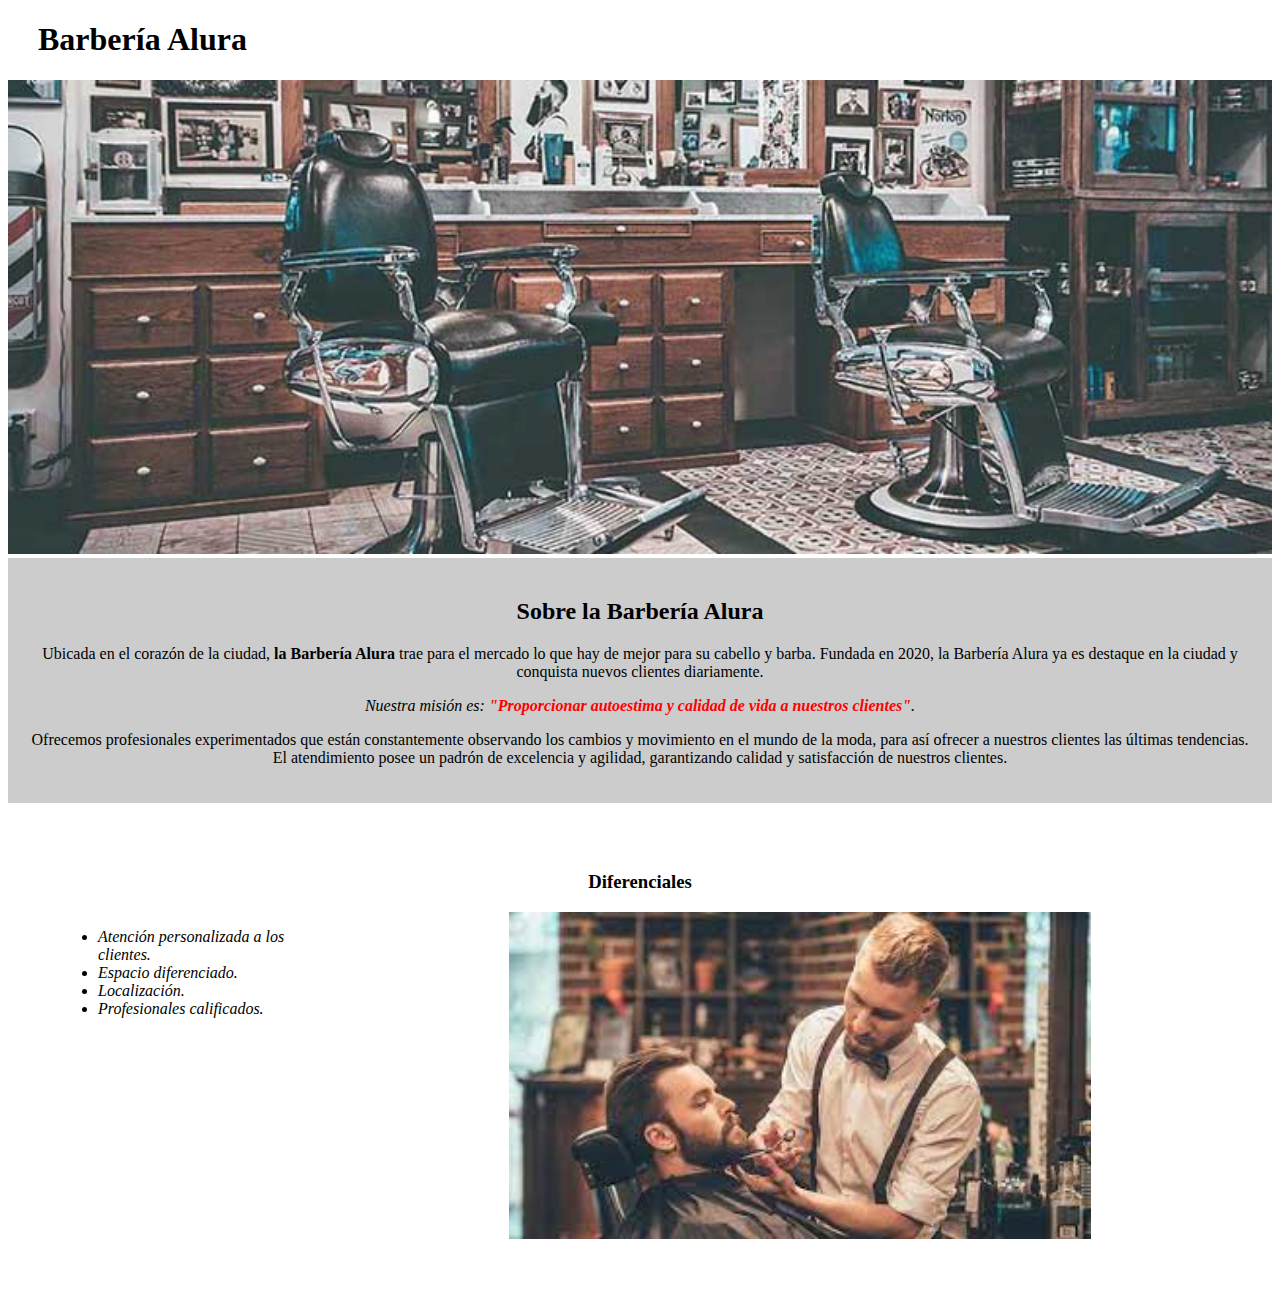
<file: index.html>
<!DOCTYPE html>
<html lang="es">
    <head>
        <meta charset="UTF-8">
        <meta http-equiv="X-UA-Compatible" content="IE=edge">
        <meta name="viewport" content="width=device-width, initial-scale=1.0">
        <link rel="stylesheet" type="text/css" href="style-home.css">
        <title style="text-align: center";>Barbería Alura</title>
    </head>

    <body>

        <header>
            <h1 class="titulo-principal">Barbería Alura</h1>
        </header>

        <img id="banner" src="Banner/banner.jpg">

        <div class="principal">

            <h2 class="titulo-centrlizado">Sobre la Barbería Alura</h2>

            <p>Ubicada en el corazón de la ciudad, <strong> la Barbería Alura</strong> trae para el mercado lo que hay de
            mejor para su cabello y barba. Fundada en 2020, la Barbería Alura ya es destaque en la
            ciudad y conquista nuevos clientes diariamente.</p>

            <p id="mision"><em>Nuestra misión es:<strong> "Proporcionar autoestima y calidad de vida a nuestros clientes"</strong>.</em></p>

            <p>Ofrecemos profesionales experimentados que están constantemente observando los cambios
            y movimiento en el mundo de la moda, para así ofrecer a nuestros clientes las últimas
            tendencias. El atendimiento posee un padrón de excelencia y agilidad, garantizando
            calidad y satisfacción de nuestros clientes.</p>

        </div>

        <div class="diferenciales">

            <h3 class="titulo-centrlizado">Diferenciales</h3>

            <ul>
                <li class="items">Atención personalizada a los clientes.</li>
                <li class="items">Espacio diferenciado.</li>
                <li class="items">Localización.</li>
                <li class="items">Profesionales calificados.</li>
            </ul>

            <img src="Diferenciales/diferenciales.jpg" class="imagenDiferenciales">
        </div>

        </body>

</html>
</file>
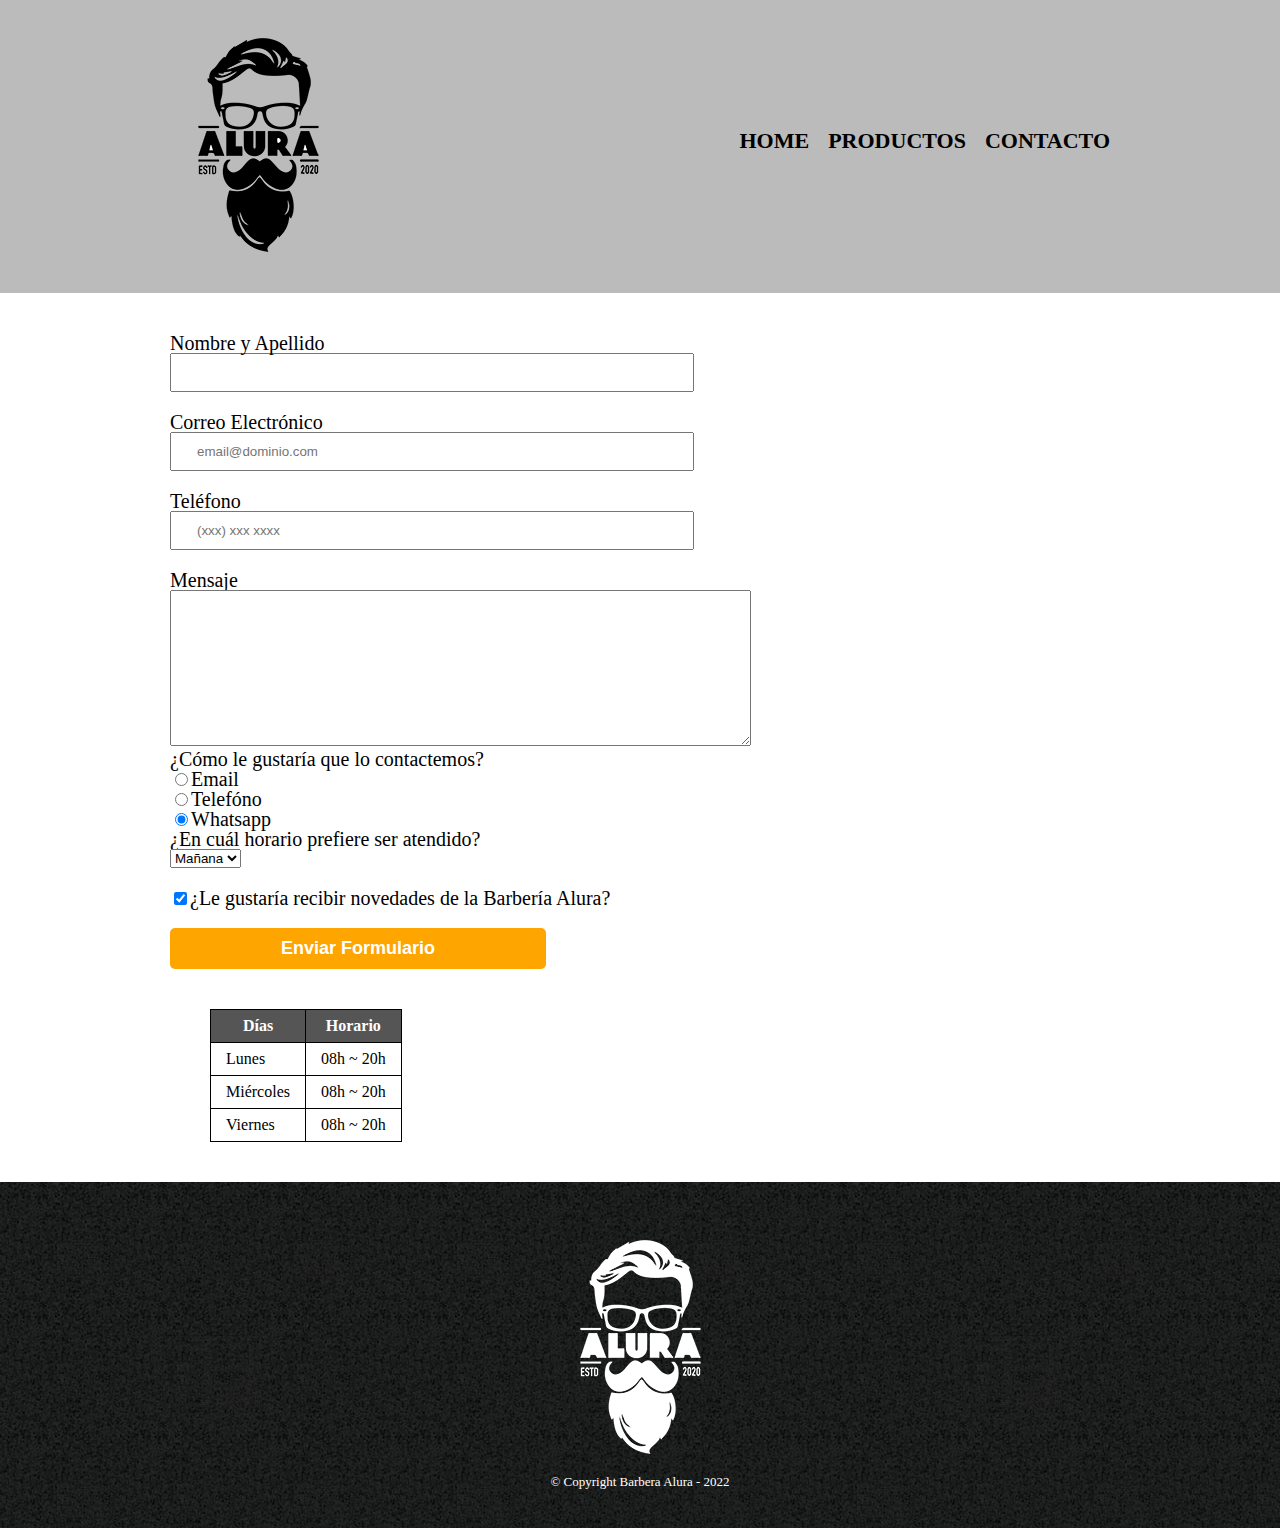
<file: contacto.html>
<!DOCTYPE html>

<html>
    <head>
        <meta charset="UTF-8">
        <title>Contacto - Barbería Alura</title>
        <link rel="stylesheet" href="reset.css">
        <link rel="stylesheet" type="text/css" href="style.css">
    </head>
    <body>
        <header>
            <div class="caja">
                <h1><img src="imagenes/logo.png" alt="Logo de la Barbería Alura"></h1>
                <nav>
                    <ul>
                        <li><a href="index.html">Home</a></li>
                        <li><a href="productos.html">Productos</a></li>
                        <li><a href="contancto.html">Contacto</a></li>
                    </ul>
                </nav>
            </div>
        </header>
        <main>
            <form>
                <label for="nombreapellido">Nombre y Apellido</label>
                <input type="text" id="nombreapellido" class="input-padron" required>

                <label for="correoelectronico">Correo Electrónico</label>
                <input type="email" id="correoelectronico" class="input-padron" required placeholder="email@dominio.com">

                <label for="telefono">Teléfono</label>
                <input type="tel" id="telefono" class="input-padron" required placeholder="(xxx) xxx xxxx">

                <label for="mensaje">Mensaje</label>
                <textarea cols="70" rows="10" id="mensaje" required></textarea>

                <fieldset>
                    <legend>¿Cómo le gustaría que lo contactemos?</legend>

                    <label for="radio-email"><input type="radio" name="contacto" value="email" id="radio-email">Email</label>

                    <label for="radio-telefono"><input type="radio" name="contacto" value="telefono" id="radio-telefono">Telefóno</label>

                    <label for="radio-whatsapp"><input type="radio" name="contacto" value="whatsapp" id="radio-whatsapp" checked>Whatsapp</label>

                </fieldset>

                <fieldset>
                    <legend>¿En cuál horario prefiere ser atendido?</legend>
                    <select>
                        <option>Mañana</option>
                        <option>Tarde</option>
                        <option>Noche</option>
                    </select>
                </fieldset>

                <label class="checkbox"><input type="checkbox" checked>¿Le gustaría recibir novedades de la Barbería Alura?</label>

                <input type="submit" value="Enviar Formulario" class="enviar">
            </form>

            <table>
                <thead>
                    <tr>
                        <th>Días</th>
                        <th>Horario</th>
                    </tr>
                </thead>

                <tbody>
                    <tr>
                        <td>Lunes</td>
                        <td>08h ~ 20h</td>
                    </tr>
                    <tr>
                        <td>Miércoles</td>
                        <td>08h ~ 20h</td>
                    </tr>
                    <tr>
                        <td>Viernes</td>
                        <td>08h ~ 20h</td>
                    </tr>
                </tbody>

            </table>
        </main>
        <footer>
            <img src="imagenes/logo-blanco.png" alt="Logo de la Barbería Alura">
            <p class="copyright"> &copy Copyright Barbera Alura - 2022</p>
        </footer>
    </body>
</html
</file>
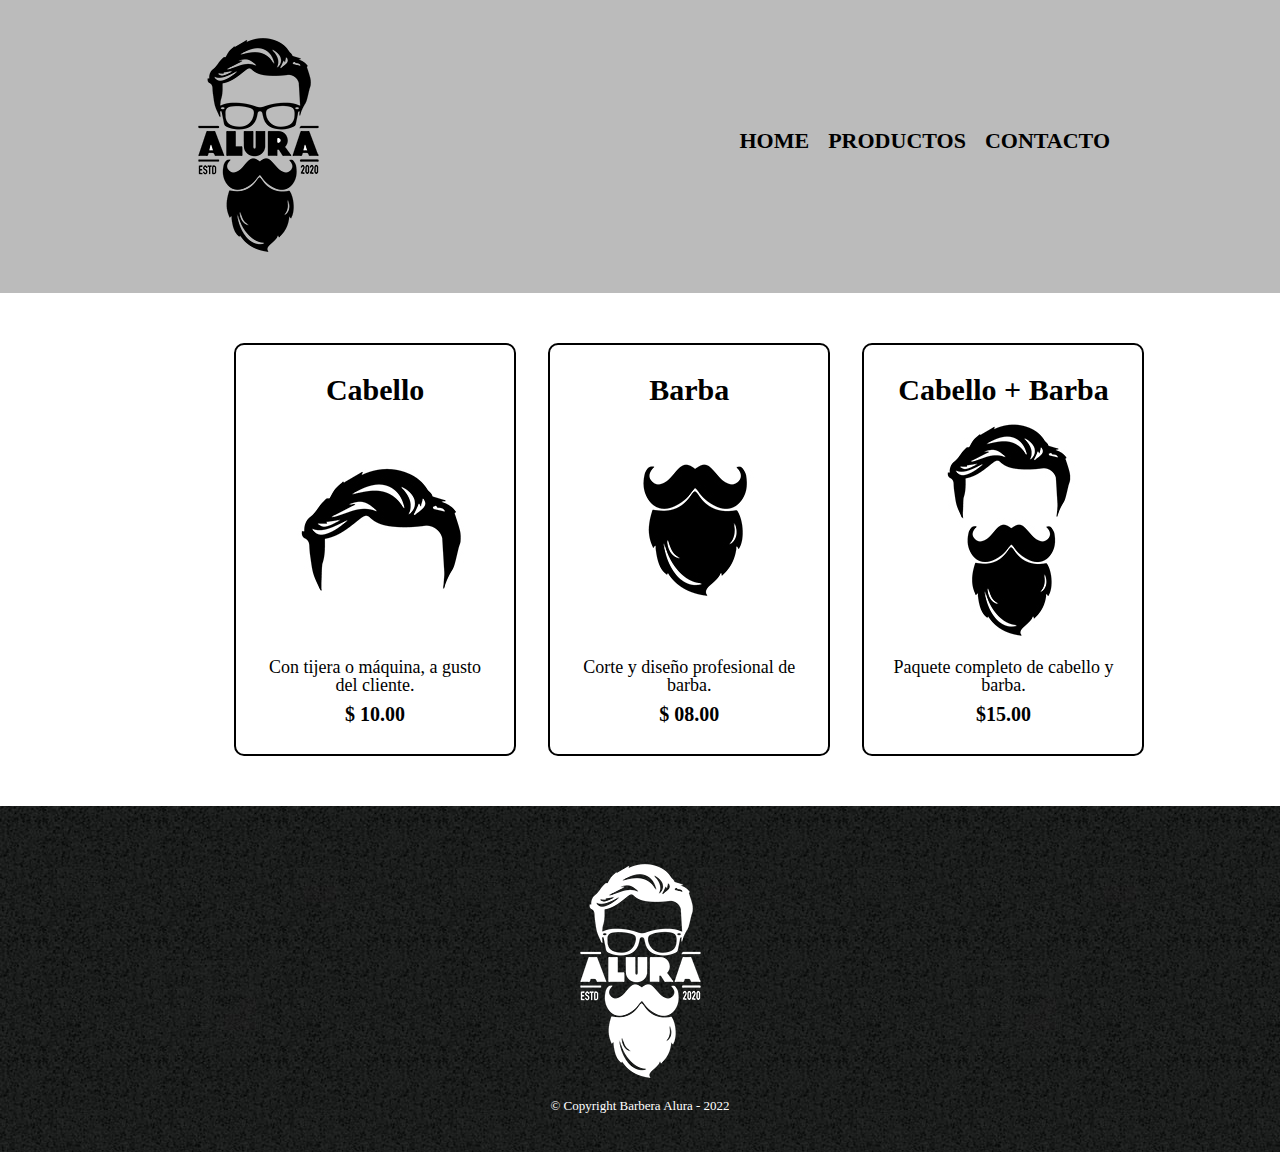
<file: productos.html>
<!DOCTYPE html>

<html>
    <head>
        <meta charset="UTF-8">
        <title>Productos - Barbería Alura</title>
        <link rel="stylesheet" href="reset.css">
        <link rel="stylesheet" type="text/css" href="style.css">
    </head>
    <body>
        <header>
            <div class="caja">
                <h1><img src="imagenes/logo.png"></h1>
                <nav>
                    <ul>
                        <li><a href="index.html">Home</a></li>
                        <li><a href="productos.html">Productos</a></li>
                        <li><a href="contacto.html">Contacto</a></li>
                    </ul>
                </nav>
            </div>
        </header>

        <main>
            <ul class="productos">
                <li>
                    <h2>Cabello</h2>
                    <img src="imagenes/cabello.jpg">
                    <p class="producto-descripcion">Con tijera o máquina, a gusto del cliente.</p>
                    <p class="producto-precio" >$ 10.00</p>
                </li>
                <li>
                    <h2>Barba</h2>
                    <img src="imagenes/barba.jpg">
                    <p class="producto-descripcion">Corte y diseño profesional de barba.</p>
                    <p class="producto-precio">$ 08.00</p>
                </li>
                <li>
                    <h2>Cabello + Barba</h2>
                    <img src="imagenes/cabello+barba.jpg">
                    <p class="producto-descripcion">Paquete completo de cabello y barba.</p>
                    <p class="producto-precio">$15.00</p>
                </li>
            </ul>
        </main>

        <footer>
                <img src="imagenes/logo-blanco.png">
                <p class="copyright"> &copy Copyright Barbera Alura - 2022</p>
            </footer>
        </body>
    </html>
</file>
<file: style-home.css>
.titulo-principal{
    padding-left: 30px;
}

#banner{
    width: 100%;
}

.principal{
    background: #cccccc;
    padding: 20px;
}

.titulo-centrlizado{
    text-align: center;
}

p{
    text-align: center;
}

em strong{
    color: red;
}

#mision{
    font-size: :20px;
}


.diferenciales{
    background: #FFFFFF;
    padding: 50px;
}

.items{
    font-style: italic;
}

ul{
    display: inline-block;
    vertical-align: top;
    width: 20%;
    margin-right: 15%;
}

.imagenDiferenciales{
    width: 50%;
}
</file>
<file: style.css>
header{
    background-color: #BBBBBB;
    padding: 20px 0;
}

.caja{
    width: 940px;
    position: relative;
    margin: 0 auto;
}

nav{
    position: absolute;
    top:110px;
    right: 0;
}

nav li{
    display: inline;
    margin: 0 0 0 15px;
}

nav a{
    text-transform: uppercase;
    color: #000000;
    font-weight: bold;
    font-size: 22px;
    text-decoration: none;
}

nav a:hover{
    color: #c78c19;
    text-decoration: underline;
}

.productos{
    width: 940px;
    margin: 0 auto;
    padding: 50px;
}
.productos li{
    display: inline-block;
    text-align: center;
    width: 30%;
    vertical-align:top;
    margin: 0 1.5%;
    padding: 30px 20px;
    box-sizing: border-box;
    border: 2px solid #000000;
    border-radius: 10px;
}

.productos li:hover{
    border-color: #c78c19;
}

.productos li:active{
    border-color: #088c19;
}
.productos h2{
    font-size:30px;
    font-weight: bold;
}

.productos li:hover h2{
    font-size: 33px;
}

.producto-descripcion{
    font-size: 18px;
}

.producto-precio{
    font-size: 20px;
    font-weight: bold;
    margin-top: 10px;
}

footer{
    text-align: center;
    background: url(imagenes/bg.jpg);
    padding: 40px;
}

.copyright{
    color: #FFFFFF;
    font-size: 13px;
}

main{
    width: 940px;
    margin: 0 auto;
}

form{
    margin: 40px 0;
}

form label, form legend{
    display:block;
    font-size: 20px;
    margin: 0 0;
}
.input-padron{
    display: block;
    margin: 0 0 20px;
    padding: 10px 25px;
    width: 50%;
}
.checkbox{
    margin: 20px 0;
}

.enviar{
    width: 40%;
    padding: 10px 0;
    font-size: 18px;
    font-weight:bold;
    color: white;
    background: orange;
    border:none;
    border-radius:5px;
    transition: 1s all;
    cursor: pointer;
}

.enviar:hover{
    background: darkorange;
    transform: scale(1.2);
}

table{
    margin: 40px 40px;
}

thead{
    background-color:#555555;
    color: white;
    font-weight: bold;
}

td, th{
    border: 1px solid #000000;
    padding: 8px 15px;
}
</file>
